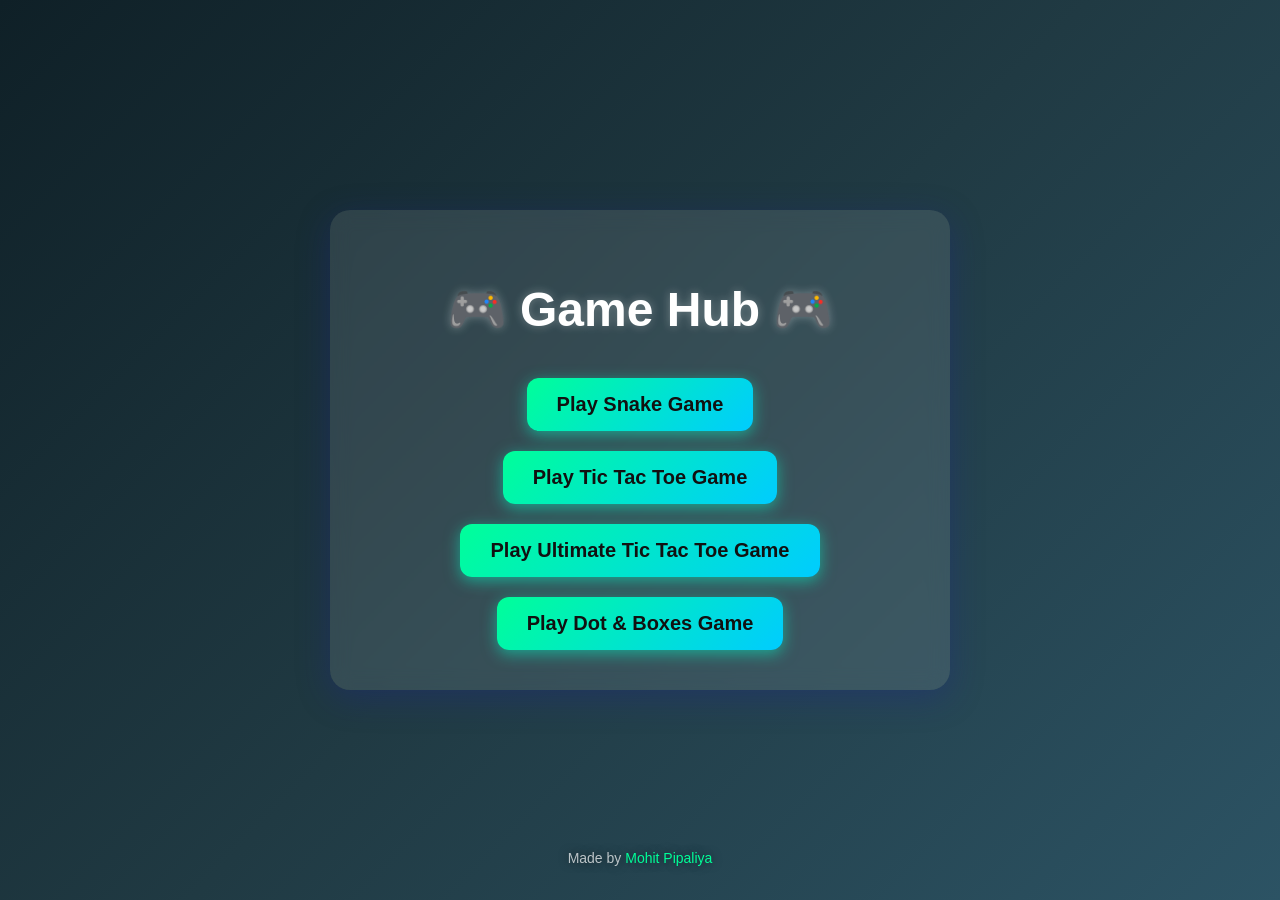
<file: Tic Tac Toe/templates/index.html>
<!DOCTYPE html>
<html lang="en">
<head>
    <meta charset="UTF-8">
    <meta name="viewport" content="width=device-width, initial-scale=1.0">
    <title>Game Hub</title>
    <style>
        /* Overall Page Style */
        body {
            margin: 0;
            padding: 0;
            min-height: 100vh;
            display: flex;
            justify-content: center;
            align-items: center;
            background: linear-gradient(135deg, #0f2027, #203a43, #2c5364);
            font-family: 'Poppins', sans-serif;
            color: #fff;
            overflow: hidden;
            position: relative;
        }

        /* Animated Star Background */
        .stars {
            position: absolute;
            top: 0;
            left: 0;
            width: 100%;
            height: 100%;
            background: url('https://cdn.pixabay.com/photo/2015/09/18/18/59/galaxy-944242_960_720.jpg') repeat;
            animation: moveStars 50s linear infinite;
            z-index: -1;
        }

        @keyframes moveStars {
            0% { transform: translate(0, 0); }
            100% { transform: translate(1000px, 0); }
        }

        /* Main Container for Content */
        .container {
            background: rgba(255, 255, 255, 0.1);
            backdrop-filter: blur(10px);
            border-radius: 20px;
            padding: 40px 60px;
            box-shadow: 0 8px 32px 0 rgba(31, 38, 135, 0.37);
            text-align: center;
            max-width: 500px;
            width: 90%;
            animation: fadeIn 1.5s ease-in-out;
        }

        h1 {
            font-size: 48px;
            margin-bottom: 40px;
            font-weight: 700;
            text-shadow: 0 0 10px rgba(255, 255, 255, 0.3);
        }

        /* Button Container */
        .button-container {
            display: flex;
            flex-direction: column;
            gap: 20px;
        }

        button {
            padding: 15px 30px;
            font-size: 20px;
            font-weight: 600;
            border: none;
            border-radius: 12px;
            background: linear-gradient(135deg, #00ff99, #00ccff);
            color: #111;
            cursor: pointer;
            transition: all 0.3s ease;
            box-shadow: 0 4px 15px rgba(0, 255, 204, 0.5);
        }

        button:hover {
            transform: scale(1.08);
            background: linear-gradient(135deg, #00ccff, #00ff99);
            box-shadow: 0 6px 20px rgba(0, 255, 204, 0.7);
        }

        form {
            margin: 0;
        }

        /* Fade-in animation for the container */
        @keyframes fadeIn {
            from { opacity: 0; transform: scale(0.95); }
            to { opacity: 1; transform: scale(1); }
        }

        /* Footer Style */
        footer {
            position: absolute;
            bottom: 20px;
            width: 100%;
            text-align: center;
            font-size: 14px;
            color: rgba(255, 255, 255, 0.7);
            text-shadow: 0 0 10px rgba(0, 0, 0, 0.5);
        }

        footer a {
            color: #00ff99;
            text-decoration: none;
        }

        /* Responsive Design for Mobile */
        @media screen and (max-width: 768px) {
            h1 {
                font-size: 36px;
            }

            button {
                font-size: 18px;
                padding: 12px 25px;
            }

            .container {
                padding: 30px 40px;
            }

            footer {
                font-size: 12px;
            }
        }
    </style>
</head>
<body>

    <!-- Animated Stars Background -->
    <div class="stars"></div>

    <!-- Main Content -->
    <div class="container">
        <h1>🎮 Game Hub 🎮</h1>

        <div class="button-container">
            <form action="/play1">
                <button type="submit">Play Snake Game</button>
            </form>
            <form action="/play2">
                <button type="submit">Play Tic Tac Toe Game</button>
            </form>
            <form action="/play3">
                <button type="submit">Play Ultimate Tic Tac Toe Game</button>
            </form>
            <form action="/play4">
                <button type="submit">Play Dot & Boxes Game</button>
            </form>
        </div>
    </div>

    <!-- Footer -->
    <footer>
        <p>Made by <a href="https://github.com/MohitPipaliya12" target="_blank">Mohit Pipaliya</a></p>
    </footer>

</body>
</html>
</file>
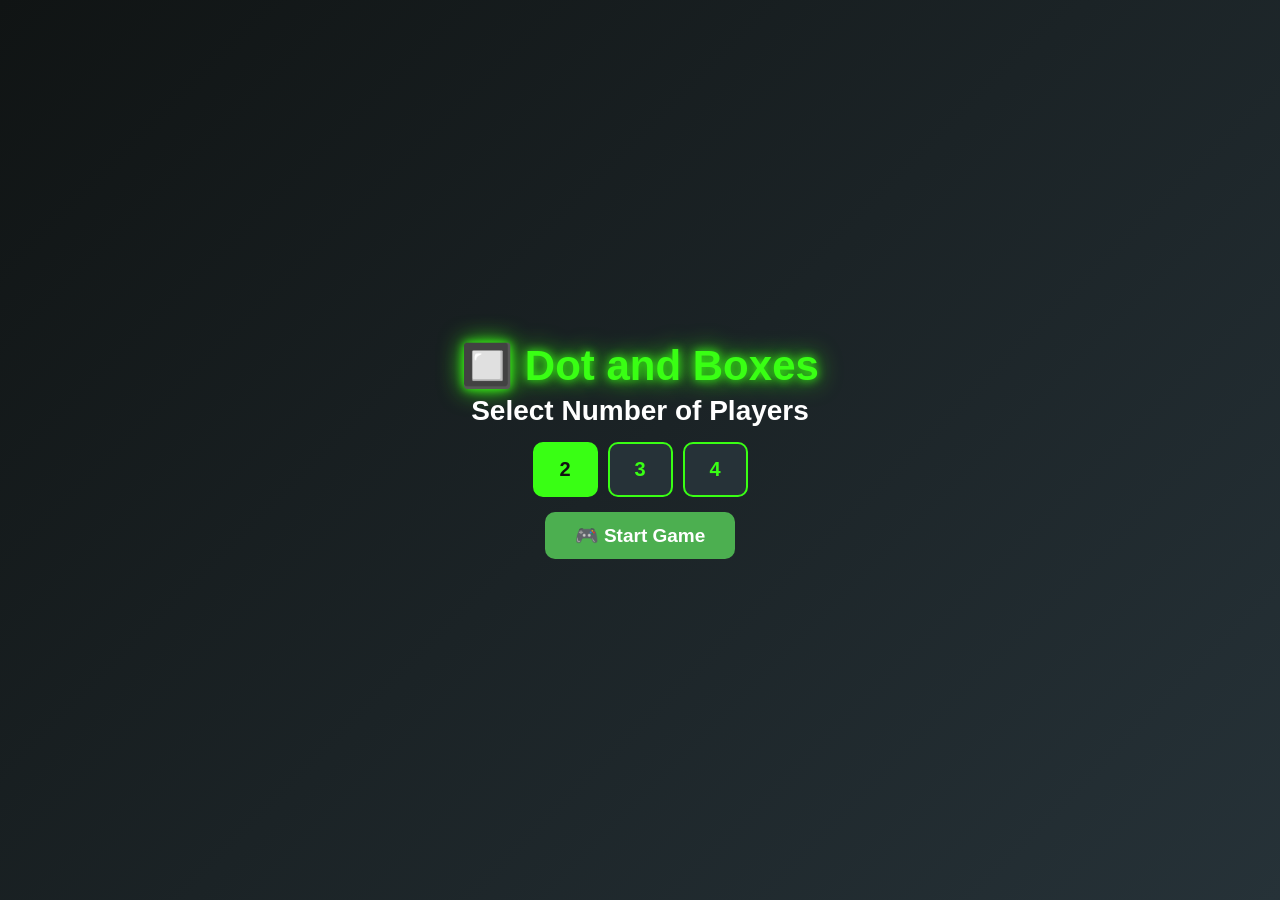
<file: templates/dot_and_box.html>
<!DOCTYPE html>
<html lang="en">

<head>

    <meta charset="UTF-8">

    <meta
        name="viewport"
        content="width=device-width,
                 initial-scale=1.0,
                 maximum-scale=1.0,
                 user-scalable=no"
    >

    <title>Dot and Boxes</title>

    <style>

        * {
            box-sizing: border-box;
            margin: 0;
            padding: 0;

            -webkit-tap-highlight-color:
                transparent;
        }


        html,
        body {

            width: 100%;
            height: 100%;

            overflow: hidden;

            touch-action: none;
        }


        body {

            position: fixed;

            inset: 0;

            display: flex;

            flex-direction: column;

            align-items: center;

            justify-content: center;

            background:
                linear-gradient(
                    135deg,
                    #101414,
                    #263238
                );

            color: white;

            font-family:
                Arial,
                Helvetica,
                sans-serif;
        }


        /* =========================
           TITLE
        ========================= */

        h1 {

            color: #39ff14;

            font-size:
                clamp(
                    24px,
                    6vw,
                    42px
                );

            text-shadow:
                0 0 10px #39ff14,
                0 0 25px #39ff14;

            margin-bottom: 5px;
        }


        /* =========================
           SETUP
        ========================= */

        #setup {

            display: flex;

            flex-direction: column;

            align-items: center;

            gap: 15px;

            width: 90%;
        }


        #setup h2 {

            font-size:
                clamp(
                    20px,
                    5vw,
                    28px
                );
        }


        .player-buttons {

            display: flex;

            gap: 10px;
        }


        .player-button {

            width: 65px;

            height: 55px;

            border:
                2px solid #39ff14;

            border-radius: 10px;

            background: #263238;

            color: #39ff14;

            font-size: 20px;

            font-weight: bold;

            cursor: pointer;
        }


        .player-button:active {

            transform: scale(0.92);
        }


        .player-button.selected {

            background: #39ff14;

            color: #111;
        }


        #startButton {

            padding:
                12px 30px;

            border: none;

            border-radius: 10px;

            background: #4caf50;

            color: white;

            font-size: 19px;

            font-weight: bold;

            cursor: pointer;
        }


        /* =========================
           GAME
        ========================= */

        #gameArea {

            display: none;

            flex-direction: column;

            align-items: center;

            width: 100%;
        }


        #turn {

            font-size:
                clamp(
                    16px,
                    4vw,
                    22px
                );

            font-weight: bold;

            margin-bottom: 5px;
        }


        #scores {

            display: flex;

            justify-content: center;

            flex-wrap: wrap;

            gap: 8px;

            margin-bottom: 8px;

            max-width: 95vw;
        }


        .score {

            padding:
                5px 10px;

            border-radius: 8px;

            background:
                rgba(
                    255,
                    255,
                    255,
                    0.08
                );

            font-size: 14px;

            font-weight: bold;
        }


        .score.active {

            border:
                2px solid #39ff14;

            color: #39ff14;
        }


        /* =========================
           BOARD
        ========================= */

        #board {

            position: relative;

            width:
                min(
                    88vw,
                    500px
                );

            height:
                min(
                    55vh,
                    500px
                );

            aspect-ratio: 1 / 1;
        }


        #boardCanvas {

            position: absolute;

            left: 0;

            top: 0;

            width: 100%;

            height: 100%;

            touch-action: none;
        }


        /* =========================
           GAME OVER
        ========================= */

        #gameOver {

            display: none;

            position: fixed;

            z-index: 50;

            left: 50%;

            top: 50%;

            transform:
                translate(
                    -50%,
                    -50%
                );

            width:
                min(
                    85vw,
                    350px
                );

            padding: 25px;

            text-align: center;

            background:
                rgba(
                    0,
                    0,
                    0,
                    0.96
                );

            border:
                2px solid #39ff14;

            border-radius: 15px;

            box-shadow:
                0 0 30px
                rgba(
                    57,
                    255,
                    20,
                    0.6
                );
        }


        #gameOver h2 {

            color: #39ff14;

            font-size: 30px;

            margin-bottom: 15px;
        }


        #winner {

            font-size: 20px;

            margin-bottom: 15px;
        }


        #restartButton {

            padding:
                12px 25px;

            border: none;

            border-radius: 10px;

            background: #4caf50;

            color: white;

            font-size: 18px;

            font-weight: bold;

            cursor: pointer;
        }


        /* =========================
           BOTTOM
        ========================= */

        .buttons {

            display: flex;

            gap: 10px;

            margin-top: 8px;
        }


        .small-button {

            padding:
                8px 15px;

            border:
                1px solid #39ff14;

            border-radius: 8px;

            background:
                #263238;

            color: #39ff14;

            font-weight: bold;
        }


        .back {

            margin-top: 5px;

            color: #00ff99;

            text-decoration: none;

            font-size: 13px;
        }


        /* =========================
           SMALL PHONES
        ========================= */

        @media (max-height: 600px) {

            h1 {

                font-size: 22px;

            }


            #board {

                height: 55vh;

                width: 55vh;

                max-width: 70vw;

            }


            .back {

                display: none;

            }

        }

    </style>

</head>


<body>


    <h1>
        🔲 Dot and Boxes
    </h1>


    <!-- =========================
         PLAYER SETUP
    ========================= -->

    <div id="setup">

        <h2>
            Select Number of Players
        </h2>


        <div class="player-buttons">

            <button
                class="player-button selected"
                data-players="2">

                2

            </button>


            <button
                class="player-button"
                data-players="3">

                3

            </button>


            <button
                class="player-button"
                data-players="4">

                4

            </button>

        </div>


        <button id="startButton">

            🎮 Start Game

        </button>

    </div>


    <!-- =========================
         GAME
    ========================= -->

    <div id="gameArea">


        <div id="turn">
            Player 1's Turn
        </div>


        <div id="scores"></div>


        <div id="board">

            <canvas id="boardCanvas"></canvas>

        </div>


        <div class="buttons">

            <button
                class="small-button"
                id="newGameButton">

                🔄 New Game

            </button>

        </div>


    
        <a href="/" class="back">← 🏠 Back to Game Hub</a>


    </div>


    <!-- =========================
         GAME OVER
    ========================= -->

    <div id="gameOver">

        <h2>
            🏆 GAME OVER
        </h2>


        <div id="winner"></div>


        <button id="restartButton">

            🔄 Play Again

        </button>

    </div>


    <script>

        const canvas =
            document.getElementById(
                "boardCanvas"
            );


        const ctx =
            canvas.getContext("2d");


        const setup =
            document.getElementById(
                "setup"
            );


        const gameArea =
            document.getElementById(
                "gameArea"
            );


        const turnElement =
            document.getElementById(
                "turn"
            );


        const scoresElement =
            document.getElementById(
                "scores"
            );


        const gameOverElement =
            document.getElementById(
                "gameOver"
            );


        const winnerElement =
            document.getElementById(
                "winner"
            );


        let selectedPlayers = 2;

        let state = null;

        let boardSize = 4;

        let cellSize = 0;

        let hoverLine = null;


        /*
         * Player buttons
         */

        document
            .querySelectorAll(
                ".player-button"
            )
            .forEach(button => {

                button.addEventListener(
                    "click",
                    () => {

                        document
                            .querySelectorAll(
                                ".player-button"
                            )
                            .forEach(b =>
                                b.classList.remove(
                                    "selected"
                                )
                            );


                        button.classList.add(
                            "selected"
                        );


                        selectedPlayers =
                            Number(
                                button.dataset.players
                            );
                    }
                );

            });


        /*
         * Start game
         */

        document
            .getElementById(
                "startButton"
            )
            .addEventListener(
                "click",
                startGame
            );


        async function startGame() {

            const response =
                await fetch(
                    "/dot/start",
                    {
                        method: "POST",

                        headers: {
                            "Content-Type":
                                "application/json"
                        },

                        body: JSON.stringify({
                            players:
                                selectedPlayers
                        })
                    }
                );


            const data =
                await response.json();


            if (!data.success) {

                alert(data.message);

                return;
            }


            state = data.state;

            boardSize =
                state.size;


            setup.style.display =
                "none";


            gameArea.style.display =
                "flex";


            gameOverElement.style.display =
                "none";


            resizeCanvas();

            updateUI();

            drawBoard();
        }


        /*
         * Canvas resize
         */

        function resizeCanvas() {

            const rect =
                canvas.getBoundingClientRect();


            const dpr =
                window.devicePixelRatio || 1;


            canvas.width =
                rect.width * dpr;


            canvas.height =
                rect.height * dpr;


            ctx.setTransform(
                dpr,
                0,
                0,
                dpr,
                0,
                0
            );


            cellSize =
                rect.width /
                boardSize;


            drawBoard();
        }


        window.addEventListener(
            "resize",
            resizeCanvas
        );


        /*
         * Draw board
         */

        function drawBoard() {

            if (!state) {
                return;
            }


            const width =
                canvas.clientWidth;


            const height =
                canvas.clientHeight;


            ctx.clearRect(
                0,
                0,
                width,
                height
            );


            /*
             * Draw completed boxes
             */

            for (
                const key in state.boxes
            ) {

                const parts =
                    key.split(",");

                const row =
                    Number(parts[0]);

                const col =
                    Number(parts[1]);

                const player =
                    state.boxes[key];


                const colors = [
                    "#ff4d4d",
                    "#4da6ff",
                    "#39ff14",
                    "#ffcc00"
                ];


                ctx.fillStyle =
                    colors[player];


                ctx.globalAlpha =
                    0.35;


                ctx.fillRect(

                    col * cellSize,

                    row * cellSize,

                    cellSize,

                    cellSize

                );


                ctx.globalAlpha = 1;


                ctx.fillStyle =
                    colors[player];


                ctx.font =
                    `${Math.max(
                        18,
                        cellSize * 0.3
                    )}px Arial`;


                ctx.textAlign = "center";

                ctx.textBaseline =
                    "middle";


                ctx.fillText(

                    `P${player + 1}`,

                    col * cellSize +
                        cellSize / 2,

                    row * cellSize +
                        cellSize / 2

                );

            }


            /*
             * Lines
             */

            ctx.lineWidth = 5;

            ctx.lineCap = "round";


            ctx.strokeStyle =
                "#39ff14";


            /*
             * Horizontal lines
             */

            state.horizontal_lines
                .forEach(line => {

                    const row =
                        line[0];

                    const col =
                        line[1];


                    ctx.beginPath();


                    ctx.moveTo(

                        col * cellSize,

                        row * cellSize

                    );


                    ctx.lineTo(

                        (col + 1) *
                            cellSize,

                        row * cellSize

                    );


                    ctx.stroke();

                });


            /*
             * Vertical lines
             */

            state.vertical_lines
                .forEach(line => {

                    const row =
                        line[0];

                    const col =
                        line[1];


                    ctx.beginPath();


                    ctx.moveTo(

                        col * cellSize,

                        row * cellSize

                    );


                    ctx.lineTo(

                        col * cellSize,

                        (row + 1) *
                            cellSize

                    );


                    ctx.stroke();

                });


            /*
             * Hover line
             */

            if (hoverLine) {

                ctx.strokeStyle =
                    "rgba(255,255,255,0.5)";

                ctx.lineWidth = 5;


                ctx.beginPath();


                if (
                    hoverLine.type === "h"
                ) {

                    ctx.moveTo(

                        hoverLine.col *
                            cellSize,

                        hoverLine.row *
                            cellSize

                    );


                    ctx.lineTo(

                        (hoverLine.col + 1) *
                            cellSize,

                        hoverLine.row *
                            cellSize

                    );

                }

                else {

                    ctx.moveTo(

                        hoverLine.col *
                            cellSize,

                        hoverLine.row *
                            cellSize

                    );


                    ctx.lineTo(

                        hoverLine.col *
                            cellSize,

                        (hoverLine.row + 1) *
                            cellSize

                    );

                }


                ctx.stroke();

            }


            /*
             * Dots
             */

            ctx.fillStyle = "#ffffff";


            for (
                let row = 0;
                row <= boardSize;
                row++
            ) {

                for (
                    let col = 0;
                    col <= boardSize;
                    col++
                ) {

                    ctx.beginPath();


                    ctx.arc(

                        col * cellSize,

                        row * cellSize,

                        7,

                        0,

                        Math.PI * 2

                    );


                    ctx.fill();

                }

            }

        }


        /*
         * Update UI
         */

        function updateUI() {

            turnElement.textContent =
                `Player ${
                    state.current_player + 1
                }'s Turn`;


            scoresElement.innerHTML = "";


            state.scores.forEach(
                (score, index) => {

                    const div =
                        document.createElement(
                            "div"
                        );


                    div.className =
                        "score";


                    if (
                        index ===
                        state.current_player
                    ) {

                        div.classList.add(
                            "active"
                        );

                    }


                    div.textContent =
                        `P${index + 1}: ${score}`;


                    scoresElement.appendChild(
                        div
                    );

                }
            );

        }


        /*
         * Find nearest line
         */

        function findLine(x, y) {

            let best = null;

            let bestDistance =
                Infinity;


            /*
             * Horizontal
             */

            for (
                let row = 0;
                row <= boardSize;
                row++
            ) {

                for (
                    let col = 0;
                    col < boardSize;
                    col++
                ) {

                    const x1 =
                        col * cellSize;

                    const y1 =
                        row * cellSize;

                    const x2 =
                        (col + 1) *
                        cellSize;


                    const distance =
                        distanceToHorizontal(
                            x,
                            y,
                            x1,
                            y1,
                            x2
                        );


                    if (
                        distance <
                            bestDistance
                    ) {

                        if (
                            distance <
                            cellSize * 0.30
                        ) {

                            bestDistance =
                                distance;


                            best = {

                                type: "h",

                                row: row,

                                col: col
                            };

                        }

                    }

                }

            }


            /*
             * Vertical
             */

            for (
                let row = 0;
                row < boardSize;
                row++
            ) {

                for (
                    let col = 0;
                    col <= boardSize;
                    col++
                ) {

                    const x1 =
                        col * cellSize;

                    const y1 =
                        row * cellSize;

                    const y2 =
                        (row + 1) *
                        cellSize;


                    const distance =
                        distanceToVertical(
                            x,
                            y,
                            x1,
                            y1,
                            y2
                        );


                    if (
                        distance <
                        bestDistance
                    ) {

                        if (
                            distance <
                            cellSize * 0.30
                        ) {

                            bestDistance =
                                distance;


                            best = {

                                type: "v",

                                row: row,

                                col: col
                            };

                        }

                    }

                }

            }


            return best;
        }


        /*
         * Distance horizontal
         */

        function distanceToHorizontal(
            px,
            py,
            x1,
            y,
            x2
        ) {

            const closestX =
                Math.max(
                    x1,
                    Math.min(
                        px,
                        x2
                    )
                );


            return Math.sqrt(

                Math.pow(
                    px - closestX,
                    2
                ) +

                Math.pow(
                    py - y,
                    2
                )

            );

        }


        /*
         * Distance vertical
         */

        function distanceToVertical(
            px,
            py,
            x,
            y1,
            y2
        ) {

            const closestY =
                Math.max(
                    y1,
                    Math.min(
                        py,
                        y2
                    )
                );


            return Math.sqrt(

                Math.pow(
                    px - x,
                    2
                ) +

                Math.pow(
                    py - closestY,
                    2
                )

            );

        }


        /*
         * Get mouse/touch position
         */

        function getPosition(event) {

            const rect =
                canvas.getBoundingClientRect();


            return {

                x:
                    event.clientX -
                    rect.left,

                y:
                    event.clientY -
                    rect.top
            };

        }


        /*
         * Mouse move
         */

        canvas.addEventListener(
            "pointermove",
            function(event) {

                const pos =
                    getPosition(event);


                hoverLine =
                    findLine(
                        pos.x,
                        pos.y
                    );


                drawBoard();

            }
        );


        /*
         * Leave board
         */

        canvas.addEventListener(
            "pointerleave",
            function() {

                hoverLine = null;

                drawBoard();

            }
        );


        /*
         * Click / Touch
         */

        canvas.addEventListener(
            "pointerdown",
            async function(event) {

                event.preventDefault();


                if (
                    !state ||
                    state.game_over
                ) {

                    return;

                }


                const pos =
                    getPosition(event);


                const line =
                    findLine(
                        pos.x,
                        pos.y
                    );


                if (!line) {
                    return;
                }


                await makeMove(line);

            }
        );


        /*
         * Make move
         */

        async function makeMove(line) {

            try {

                const response =
                    await fetch(
                        "/dot/move",
                        {

                            method: "POST",

                            headers: {
                                "Content-Type":
                                    "application/json"
                            },

                            body:
                                JSON.stringify({
                                    type:
                                        line.type,

                                    row:
                                        line.row,

                                    col:
                                        line.col
                                })
                        }
                    );


                const data =
                    await response.json();


                if (!data.success) {

                    return;
                }


                state =
                    data.state;


                updateUI();

                drawBoard();


                if (
                    state.game_over
                ) {

                    showGameOver();

                }

            }

            catch (error) {

                console.error(error);

            }

        }


        /*
         * Game over
         */

        function showGameOver() {

            gameOverElement.style.display =
                "block";


            const winner =
                state.winner;


            if (winner.tie) {

                const names =
                    winner.players
                        .map(
                            p =>
                                `Player ${p + 1}`
                        )
                        .join(" & ");


                winnerElement.textContent =
                    `🤝 Tie between ${names}`;

            }

            else {

                winnerElement.textContent =
                    `🏆 Player ${
                        winner.player + 1
                    } wins!`;

            }

        }


        /*
         * New Game
         */

        document
            .getElementById(
                "newGameButton"
            )
            .addEventListener(
                "click",
                function() {

                    gameArea.style.display =
                        "none";

                    setup.style.display =
                        "flex";

                    gameOverElement.style.display =
                        "none";

                }
            );


        /*
         * Play Again
         */

        document
            .getElementById(
                "restartButton"
            )
            .addEventListener(
                "click",
                function() {

                    gameOverElement.style.display =
                        "none";

                    startGame();

                }
            );

    </script>

</body>

</html>
</file>
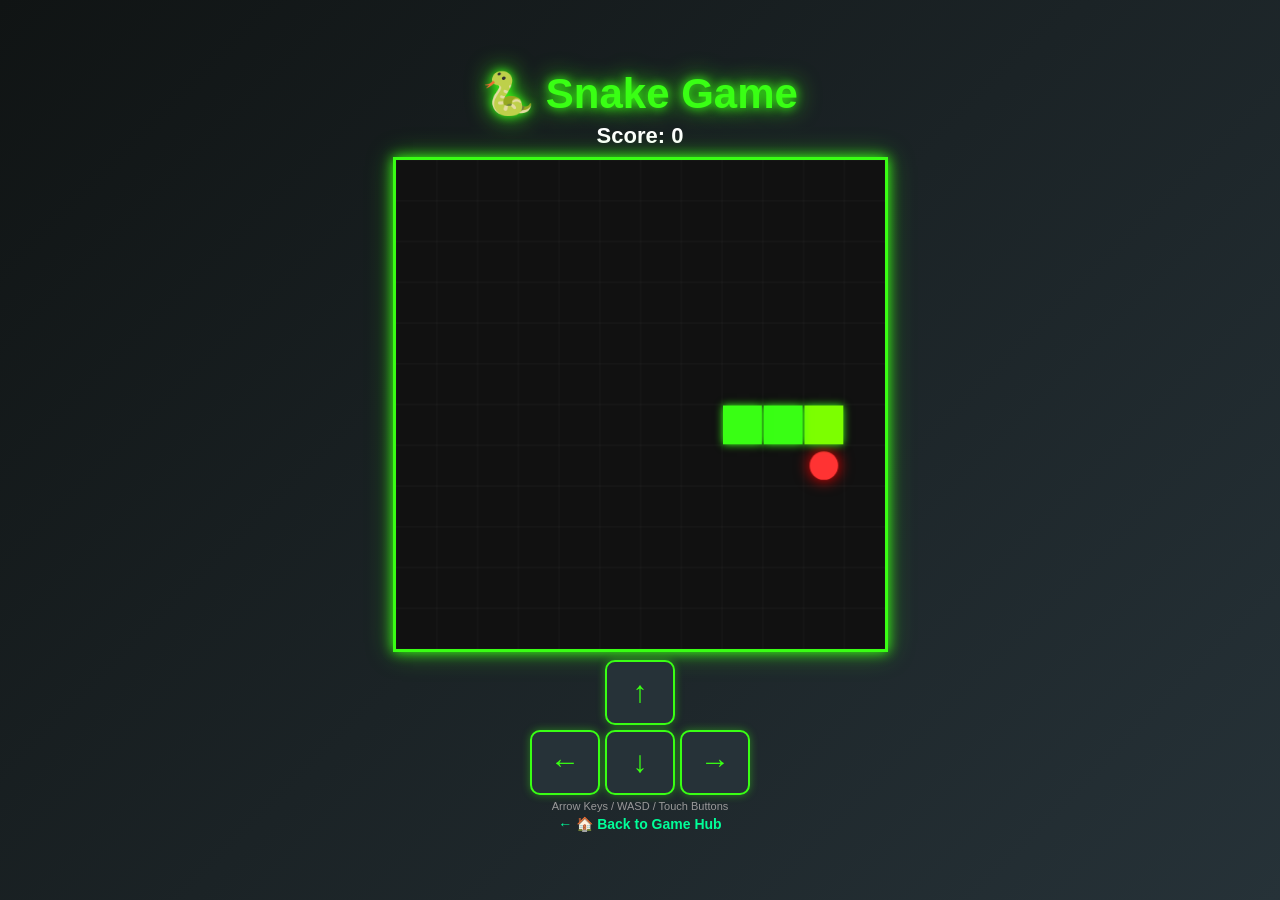
<file: templates/snake_game.html>
<!DOCTYPE html>
<html lang="en">

<head>

    <meta charset="UTF-8">

    <meta
        name="viewport"
        content="width=device-width,
                 initial-scale=1.0,
                 maximum-scale=1.0,
                 user-scalable=no"
    >

    <title>Snake Game</title>

    <style>

        * {
            box-sizing: border-box;
            margin: 0;
            padding: 0;
            -webkit-tap-highlight-color: transparent;
        }

        html,
        body {
            width: 100%;
            height: 100%;
            overflow: hidden;
            touch-action: none;
        }

        body {
            position: fixed;
            inset: 0;

            display: flex;
            flex-direction: column;
            align-items: center;
            justify-content: center;

            background:
                linear-gradient(
                    135deg,
                    #101414,
                    #263238
                );

            color: white;

            font-family:
                Arial,
                Helvetica,
                sans-serif;
        }


        /* =========================
           TITLE
        ========================= */

        h1 {

            font-size:
                clamp(24px, 6vw, 42px);

            color: #39ff14;

            text-align: center;

            margin-bottom: 5px;

            text-shadow:
                0 0 10px #39ff14,
                0 0 25px #39ff14;
        }


        /* =========================
           SCORE
        ========================= */

        #score {

            font-size:
                clamp(16px, 4vw, 22px);

            font-weight: bold;

            margin-bottom: 8px;
        }


        /* =========================
           CANVAS
        ========================= */

        #gameCanvas {

            display: block;

            background: #111;

            border:
                3px solid #39ff14;

            box-shadow:
                0 0 12px #39ff14,
                0 0 25px
                rgba(57, 255, 20, 0.4);

            max-width: 90vw;
            max-height: 55vh;

            touch-action: none;
        }


        /* =========================
           CONTROLS
        ========================= */

        #controls {

            display: grid;

            grid-template-columns:
                clamp(50px, 16vw, 70px)
                clamp(50px, 16vw, 70px)
                clamp(50px, 16vw, 70px);

            grid-template-rows:
                clamp(50px, 12vw, 65px)
                clamp(50px, 12vw, 65px);

            gap: 5px;

            margin-top: 8px;
        }


        .control {

            width: 100%;
            height: 100%;

            border:
                2px solid #39ff14;

            border-radius: 10px;

            background: #263238;

            color: #39ff14;

            font-size:
                clamp(22px, 7vw, 30px);

            font-weight: bold;

            cursor: pointer;

            touch-action: manipulation;

            user-select: none;

            -webkit-user-select: none;

            box-shadow:
                0 0 8px
                rgba(57, 255, 20, 0.4);
        }


        .control:active {

            background: #39ff14;

            color: #111;

            transform: scale(0.90);
        }


        #up {
            grid-column: 2;
            grid-row: 1;
        }


        #left {
            grid-column: 1;
            grid-row: 2;
        }


        #down {
            grid-column: 2;
            grid-row: 2;
        }


        #right {
            grid-column: 3;
            grid-row: 2;
        }


        /* =========================
           GAME OVER
        ========================= */

        #gameOver {

            display: none;

            position: absolute;

            z-index: 20;

            top: 50%;
            left: 50%;

            transform:
                translate(-50%, -50%);

            width:
                min(85vw, 350px);

            padding: 25px;

            text-align: center;

            background:
                rgba(0, 0, 0, 0.96);

            border:
                2px solid #39ff14;

            border-radius: 15px;

            box-shadow:
                0 0 30px
                rgba(57, 255, 20, 0.6);
        }


        #gameOver h2 {

            color: #ff3333;

            font-size: 32px;

            margin-bottom: 15px;

            text-shadow:
                0 0 10px red;
        }


        #gameOver p {

            font-size: 20px;

            margin-bottom: 15px;
        }


        #finalScore {

            color: #39ff14;

            font-size: 24px;
        }


        /* =========================
           RESTART
        ========================= */

        #restartButton {

            padding:
                12px 25px;

            border: none;

            border-radius: 10px;

            background: #4caf50;

            color: white;

            font-size: 18px;

            font-weight: bold;

            cursor: pointer;

            touch-action: manipulation;
        }


        #restartButton:active {

            transform: scale(0.92);
        }


        /* =========================
           BOTTOM
        ========================= */

        .instructions {

            font-size: 11px;

            color: #999;

            margin-top: 5px;
        }


        .back {

            font-size: 14px;

            color: #00ff99;

            text-decoration: none;

            font-weight: bold;

            margin-top: 4px;
        }


        /* =========================
           SMALL SCREEN
        ========================= */

        @media (max-height: 600px) {

            h1 {
                font-size: 24px;
            }

            #score {
                font-size: 16px;
            }

            #gameCanvas {
                max-height: 48vh;
            }

            #controls {
                margin-top: 4px;
            }

            .instructions,
            .back {
                display: none;
            }
        }


        /* =========================
           LANDSCAPE
        ========================= */

        @media
        (orientation: landscape)
        and (max-height: 600px) {

            body {

                flex-direction: row;

                flex-wrap: wrap;

                align-content: center;

                gap: 5px;
            }


            h1 {

                width: 100%;

                font-size: 22px;
            }


            #score {

                width: 100%;

                text-align: center;
            }


            #gameCanvas {

                max-height: 70vh;

                max-width: 55vw;
            }


            #controls {

                margin-left: 8px;
            }
        }

    </style>

</head>


<body>
    <!-- TITLE -->
    <h1> 🐍 Snake Game </h1>

    <!-- SCORE -->
    <div id="score">
        Score:
        <span id="scoreValue">
            0
        </span>
    </div>

    <!-- GAME -->
    <canvas
        id="gameCanvas"
        width="400"
        height="400">
    </canvas>

    <!-- CONTROLS -->
    <div id="controls">
        <button
            class="control"
            id="up"
            type="button">
            ↑
        </button>

        <button
            class="control"
            id="left"
            type="button">
            ←
        </button>

        <button
            class="control"
            id="down"
            type="button">
            ↓
        </button>

        <button
            class="control"
            id="right"
            type="button">
            →
        </button>
    </div>

    <!-- GAME OVER -->
    <div id="gameOver">
        <h2> GAME OVER </h2>
        <p>
            Final Score:
            <strong id="finalScore">
                0
            </strong>
        </p>

        <button
            id="restartButton"
            type="button">
            🔄 Restart
        </button>
    </div>

    <div class="instructions">
        Arrow Keys / WASD / Touch Buttons
    </div>

    <a href="/" class="back">← 🏠 Back to Game Hub</a>


    <script>
        const canvas =
            document.getElementById(
                "gameCanvas"
            );

        const ctx =
            canvas.getContext("2d");

        const scoreElement =
            document.getElementById(
                "scoreValue"
            );

        const controls =
            document.getElementById(
                "controls"
            );

        const gameOverElement =
            document.getElementById(
                "gameOver"
            );

        const finalScoreElement =
            document.getElementById(
                "finalScore"
            );

        const restartButton =
            document.getElementById(
                "restartButton"
            );

        const GRID = 12;
        let cellSize;
        let snake = [];
        let food = null;
        let direction = "RIGHT";
        let nextDirection = "RIGHT";
        let score = 0;
        let gameOver = false;
        let timer = null;

        /* =========================
           CANVAS SIZE
        ========================= */

        function resizeCanvas() {
            const availableWidth = window.innerWidth * 0.90;
            const availableHeight = window.innerHeight * 0.55;

            const size =
                Math.min(
                    availableWidth,
                    availableHeight,
                    500
                );

            const finalSize =
                Math.floor(
                    size / GRID
                ) * GRID;

            canvas.width = finalSize;
            canvas.height = finalSize;
            cellSize = finalSize / GRID;

            draw();
        }


        /* =========================
           START GAME
        ========================= */

        function startGame() {

            // Fixed starting position
            const center = Math.floor(GRID / 2);

            snake = [
                { x: center,     y: center },
                { x: center - 1, y: center },
                { x: center - 2, y: center }
            ];

            // Initial direction
            direction = "RIGHT";
            nextDirection = "RIGHT";

            // Initial score
            score = 0;

            // Game state
            gameOver = false;

            // Show score
            scoreElement.textContent = score;

            // Show controls
            controls.style.display = "grid";

            // Hide Game Over screen
            gameOverElement.style.display = "none";

            // Create food
            createFood();

            // Start game
            clearInterval(timer);

            timer = setInterval(update, 200);

            // Draw
            draw();
        }

        /* =========================
           CREATE FOOD
        ========================= */

        function createFood() {

            do {

                food = {

                    x:
                        Math.floor(
                            Math.random() *
                            GRID
                        ),

                    y:
                        Math.floor(
                            Math.random() *
                            GRID
                        )

                };

            } while (

                snake.some(
                    part =>
                        part.x === food.x &&
                        part.y === food.y
                )

            );
        }


        /* =========================
           DIRECTION
        ========================= */

        function changeDirection(
            newDirection
        ) {

            if (
                newDirection === "UP" &&
                nextDirection !== "DOWN"
            ) {

                nextDirection = "UP";
            }


            else if (
                newDirection === "DOWN" &&
                nextDirection !== "UP"
            ) {

                nextDirection = "DOWN";
            }


            else if (
                newDirection === "LEFT" &&
                nextDirection !== "RIGHT"
            ) {

                nextDirection = "LEFT";
            }


            else if (
                newDirection === "RIGHT" &&
                nextDirection !== "LEFT"
            ) {

                nextDirection = "RIGHT";
            }
        }


        /* =========================
           UPDATE GAME
        ========================= */

        function update() {

            if (gameOver) {
                return;
            }


            direction =
                nextDirection;


            const head = {

                x: snake[0].x,

                y: snake[0].y

            };


            if (direction === "UP") {
                head.y--;
            }


            if (direction === "DOWN") {
                head.y++;
            }


            if (direction === "LEFT") {
                head.x--;
            }


            if (direction === "RIGHT") {
                head.x++;
            }


            /*
             * WALL COLLISION
             */

            if (

                head.x < 0 ||
                head.x >= GRID ||
                head.y < 0 ||
                head.y >= GRID

            ) {

                endGame();

                return;
            }


            /*
             * SNAKE COLLISION
             */

            if (

                snake.some(
                    part =>
                        part.x === head.x &&
                        part.y === head.y
                )

            ) {

                endGame();

                return;
            }


            snake.unshift(head);


            /*
             * FOOD
             */

            if (

                head.x === food.x &&
                head.y === food.y

            ) {

                score += 10;


                scoreElement.textContent =
                    score;


                createFood();

            }

            else {

                snake.pop();

            }


            draw();
        }


        /* =========================
           DRAW
        ========================= */

        function draw() {

            if (!cellSize) {
                return;
            }


            /*
             * BACKGROUND
             */

            ctx.fillStyle =
                "#111";


            ctx.fillRect(
                0,
                0,
                canvas.width,
                canvas.height
            );


            /*
             * GRID
             */

            ctx.strokeStyle =
                "rgba(255,255,255,0.04)";


            for (
                let i = 0;
                i <= GRID;
                i++
            ) {

                ctx.beginPath();

                ctx.moveTo(
                    i * cellSize,
                    0
                );

                ctx.lineTo(
                    i * cellSize,
                    canvas.height
                );

                ctx.stroke();


                ctx.beginPath();

                ctx.moveTo(
                    0,
                    i * cellSize
                );

                ctx.lineTo(
                    canvas.width,
                    i * cellSize
                );

                ctx.stroke();
            }


            /*
             * FOOD
             */

            if (food) {

                ctx.fillStyle =
                    "#ff3333";


                ctx.shadowColor =
                    "#ff0000";


                ctx.shadowBlur = 15;


                ctx.beginPath();


                ctx.arc(

                    food.x * cellSize +
                        cellSize / 2,

                    food.y * cellSize +
                        cellSize / 2,

                    cellSize * 0.35,

                    0,
                    Math.PI * 2

                );


                ctx.fill();


                ctx.shadowBlur = 0;
            }


            /*
             * SNAKE
             */

            snake.forEach(

                (part, index) => {

                    ctx.fillStyle =
                        index === 0
                            ? "#7CFF00"
                            : "#39ff14";


                    ctx.shadowColor =
                        "#39ff14";


                    ctx.shadowBlur = 8;


                    ctx.fillRect(

                        part.x * cellSize + 1,

                        part.y * cellSize + 1,

                        cellSize - 2,

                        cellSize - 2

                    );


                    ctx.shadowBlur = 0;
                }
            );
        }


        /* =========================
           GAME OVER
        ========================= */

        function endGame() {

            gameOver = true;


            clearInterval(timer);

            timer = null;


            /*
             * Hide controls
             */

            // controls.style.display =
            //     "none";


            /*
             * Show game-over screen
             */

            finalScoreElement.textContent =
                score;


            gameOverElement.style.display =
                "block";
        }


        /* =========================
           MOBILE BUTTONS
        ========================= */

        function setupButton(
            id,
            directionName
        ) {

            const button =
                document.getElementById(id);


            button.addEventListener(
                "pointerdown",
                function(event) {

                    event.preventDefault();


                    if (!gameOver) {

                        changeDirection(
                            directionName
                        );

                    }

                }
            );
        }


        setupButton(
            "up",
            "UP"
        );


        setupButton(
            "down",
            "DOWN"
        );


        setupButton(
            "left",
            "LEFT"
        );


        setupButton(
            "right",
            "RIGHT"
        );


        /* =========================
           RESTART
        ========================= */

        restartButton.addEventListener(
            "pointerdown",
            function(event) {

                event.preventDefault();

                startGame();

            }
        );


        /* =========================
           KEYBOARD
        ========================= */

        document.addEventListener(
            "keydown",
            function(event) {

                const key =
                    event.key.toLowerCase();


                if (
                    key === "arrowup" ||
                    key === "w"
                ) {

                    event.preventDefault();

                    changeDirection("UP");
                }


                else if (
                    key === "arrowdown" ||
                    key === "s"
                ) {

                    event.preventDefault();

                    changeDirection("DOWN");
                }


                else if (
                    key === "arrowleft" ||
                    key === "a"
                ) {

                    event.preventDefault();

                    changeDirection("LEFT");
                }


                else if (
                    key === "arrowright" ||
                    key === "d"
                ) {

                    event.preventDefault();

                    changeDirection("RIGHT");
                }

            }
        );


        /* =========================
           RESIZE
        ========================= */

        window.addEventListener(
            "resize",
            resizeCanvas
        );


        /* =========================
           START
        ========================= */

        resizeCanvas();

        startGame();

    </script>

</body>

</html>
</file>
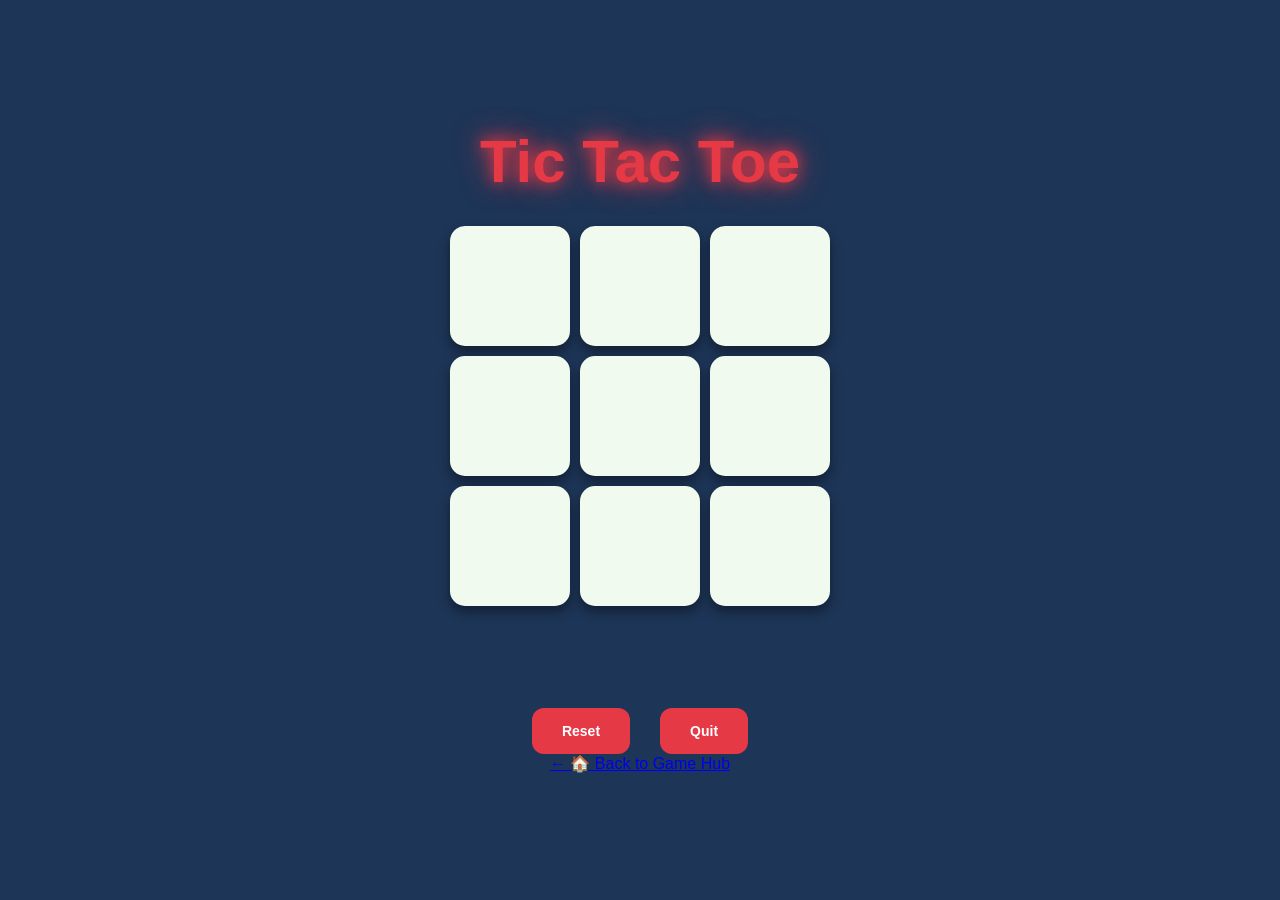
<file: templates/tic_tac_toe.html>
<!DOCTYPE html>
<html lang="en">
<head>
    <meta charset="UTF-8">
    <meta name="viewport" content="width=device-width, initial-scale=1.0">
    <title>Tic Tac Toe</title>
    <style>
        /* Body Style */
        body {
            background-color: #1D3557;
            color: white;
            font-family: 'Segoe UI', Tahoma, Geneva, Verdana, sans-serif;
            margin: 0;
            padding: 0;
            display: flex;
            flex-direction: column;
            justify-content: center;
            align-items: center;
            height: 100vh;
            text-align: center;
            overflow: hidden;
        }

        /* Title Styling with Neon Effect */
        h1 {
            color: #E63946;
            text-shadow: 0 0 15px #E63946, 0 0 30px #E63946;
            font-weight: bold;
            animation: neonPulse 1.5s infinite alternate;
            font-size: 60px;
            margin-bottom: 30px;
            margin-top: 0px;
        }

        /* Neon Pulse Animation */
        @keyframes neonPulse {
            0% {
                text-shadow: 0 0 15px #E63946, 0 0 30px #E63946;
            }
            100% {
                text-shadow: 0 0 25px #E63946, 0 0 50px #E63946;
            }
        }

        /* Board Styling */
        .board {
            display: grid;
            grid-template-columns: repeat(3, 120px);
            gap: 10px;
            justify-content: center;
            align-items: center;
            margin-bottom: 30px;
        }

        /* Cell Styling */
        .cell {
            width: 120px;
            height: 120px;
            font-size: 48px;
            background-color: #F1FAEE;
            color: #333;
            display: flex;
            align-items: center;
            justify-content: center;
            cursor: pointer;
            border-radius: 15px;
            transition: background-color 0.3s, transform 0.3s;
            box-shadow: 0 6px 12px rgba(0, 0, 0, 0.4);
        }

        /* Cell Hover Effect */
        .cell:hover {
            background-color: #A8DADC;
            transform: scale(1.05);
        }

        /* Status Text Styling */
        #status {
            font-size: 20px;
            margin-top: 10px;
            font-weight: bold;
            text-shadow: 0 0 10px rgba(0, 255, 255, 0.8);
            min-height: 40px; /* Ensures the status section is stable */
        }

        /* Button Group Styling */
        .button-group {
            margin-top: 5px;
            display: flex;
            gap: 30px;
            justify-content: center;
        }

        /* Button Styling */
        button {
            padding: 15px 30px;
            font-size: 14px;
            font-weight: bold;
            border: none;
            border-radius: 12px;
            background-color: #E63946;
            color: white;
            cursor: pointer;
            transition: background-color 0.3s, transform 0.3s;
        }

        /* Button Hover Effect */
        button:hover {
            background-color: #d62828;
            transform: scale(1.05);
        }
    </style>
</head>
<body>

    <!-- Title for Tic Tac Toe Game -->
    <h1>Tic Tac Toe</h1>

    <!-- Tic Tac Toe Board -->
    <div class="board" id="board"></div>

    <!-- Game Status -->
    <h2 id="status"></h2>

    <!-- Button Group (Reset and Quit) -->
    <div class="button-group">
        <button onclick="resetGame()">Reset</button>
        <button onclick="quitGame()">Quit</button>
    </div>
    <a href="/" class="back">← 🏠 Back to Game Hub</a>


    <script>
        const board = document.getElementById('board');
        const status = document.getElementById('status');
        let currentPlayer = 'O';
        let cells = Array(9).fill('');

        // Create the Tic Tac Toe board
        function createBoard() {
            board.innerHTML = '';
            cells.forEach((cell, index) => {
                const div = document.createElement('div');
                div.className = 'cell';
                div.dataset.index = index;
                div.addEventListener('click', handleClick);
                div.textContent = cell;
                board.appendChild(div);
            });
        }

        // Handle each cell click
        function handleClick(e) {
            const index = e.target.dataset.index;
            if (cells[index] === '') {
                cells[index] = currentPlayer;
                currentPlayer = currentPlayer === 'O' ? 'X' : 'O';
                createBoard();
                checkWinner();
            }
        }

        // Check if there is a winner
        function checkWinner() {
            const winPatterns = [
                [0, 1, 2], [3, 4, 5], [6, 7, 8],
                [0, 3, 6], [1, 4, 7], [2, 5, 8],
                [0, 4, 8], [2, 4, 6]
            ];
            winPatterns.forEach(pattern => {
                const [a, b, c] = pattern;
                if (cells[a] && cells[a] === cells[b] && cells[a] === cells[c]) {
                    status.textContent = `${cells[a]} wins!`;
                    board.querySelectorAll('.cell').forEach(cell => cell.removeEventListener('click', handleClick));
                }
            });
            if (!cells.includes('') && status.textContent === '') {
                status.textContent = "It's a draw!";
            }
        }

        // Reset the game
        function resetGame() {
            cells = Array(9).fill('');
            currentPlayer = 'O';
            status.textContent = '';
            createBoard();
        }

        // Quit the game and go back to the home page
        function quitGame() {
            if (confirm("Are you sure you want to quit the game?")) {
                window.location.href = "/";
            }
        }

        // Initialize the game board
        createBoard();
    </script>

</body>
</html>
</file>
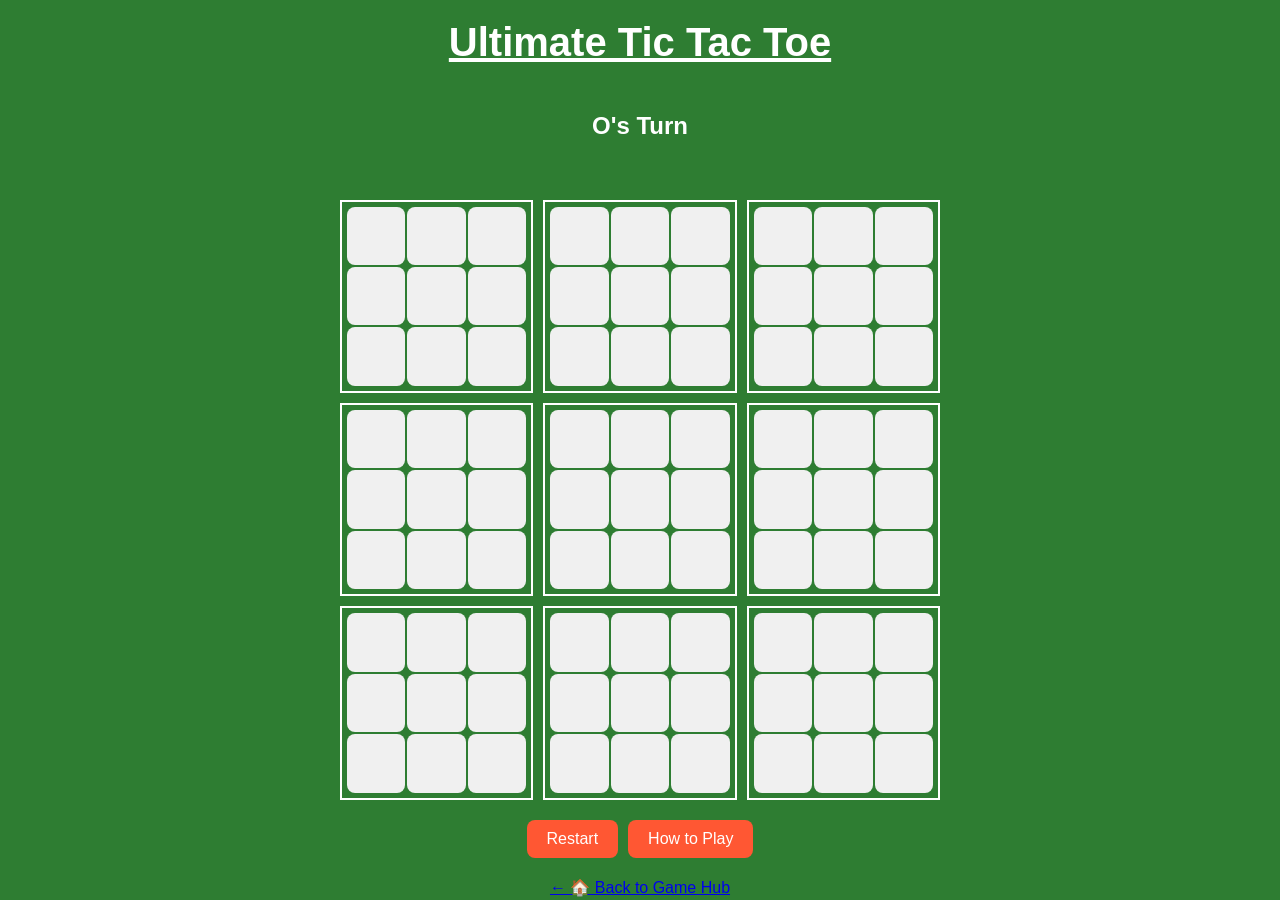
<file: templates/Ultimate_Tic_Tac_Toe.html>
<!DOCTYPE html>
<html lang="en">
<head>
    <meta charset="UTF-8">
    <meta name="viewport" content="width=device-width, initial-scale=1.0">
    <title>Ultimate Tic-Tac-Toe</title>
    <style>
        body {
            background-color: #2E7D32;
            color: white;
            font-family: 'Helvetica', sans-serif;
            margin: 0;
            padding: 0;
            display: flex;
            flex-direction: column;
            align-items: center;
            min-height: 100vh;
        }
        h1 {
            margin-top: 20px;
            font-size: 40px;
            text-decoration: underline;
        }
        #message {
            font-size: 18px;
            margin: 10px 0;
            color: #9FFFA6;
        }
        #board {
            display: grid;
            grid-template-columns: repeat(3, 1fr);
            gap: 10px;
            margin-top: 20px;
            width: 90vw;
            max-width: 600px; /* limits it on bigger screens */
        }
        .sub-board {
            display: grid;
            grid-template-columns: repeat(3, 1fr);
            grid-template-rows: repeat(3, 1fr);
            gap: 2px;
            border: 2px solid white;
            background-color: #2E7D32;
            aspect-ratio: 1 / 1; /* makes it always a perfect square */
            padding: 5px;
        }
        .cell {
            background-color: #F0F0F0;
            width: 100%;
            height: 100%;
            font-size: calc(8px + 2vw);
            color: black;
            font-weight: bold;
            cursor: pointer;
            display: flex;
            align-items: center;
            justify-content: center;
            overflow: hidden; /* prevent overflow */
            flex-shrink: 0; /* don't allow shrinking/growing */
            padding: 0; /* remove default padding */
            box-sizing: border-box; /* make padding and border included in width/height */
        }
        .cell.disabled {
            cursor: not-allowed;
            pointer-events: none;
        }
        .highlight {
            background-color: #007BFF;
        }
        .button-group {
            margin: 20px 0;
            display: flex;
            flex-wrap: wrap;
            gap: 10px;
            justify-content: center;
        }
        button {
            padding: 10px 20px;
            font-size: 16px;
            background-color: #FF5733;
            border: none;
            color: white;
            cursor: pointer;
            border-radius: 8px;
        }
        button:hover {
            background-color: #d43f00;
        }
        #howToPlayModal {
            display: none;
            position: fixed;
            top: 5%;
            left: 5%;
            width: 90%;
            height: 90%;
            background-color: #2E7D32;
            color: white;
            border: 4px solid white;
            padding: 20px;
            overflow-y: auto;
            z-index: 10;
        }
        #howToPlayModal h2 {
            margin-top: 0;
        }
        #closeModal {
            background: #FF5733;
            margin-top: 20px;
        }
    
        /* Mobile adjustments */
        @media (max-width: 600px) {
            h1 {
                font-size: 32px;
            }
            .cell {
                font-size: calc(10px + 3vw);
            }
            button {
                font-size: 14px;
                padding: 8px 16px;
            }
        }
    </style>
        
</head>
<body>
    <h1>Ultimate Tic Tac Toe</h1>
    <h2 id="currentPlayer">O's Turn</h2>
    <div id="message"></div>

    <div id="board"></div>

    <div class="button-group">
        <button onclick="restartGame()">Restart</button>
        <button onclick="showHowToPlay()">How to Play</button>
    </div>
    <a href="/" class="back">← 🏠 Back to Game Hub</a>


    <!-- How To Play Modal -->
    <div id="howToPlayModal">
        <h2>Rules of Ultimate Tic-Tac-Toe</h2>
        <p>
            1. The game consists of a 3x3 grid of 3x3 Tic-Tac-Toe boards.<br><br>
            2. Players alternate placing their marks ('X' or 'O') in empty cells.<br><br>
            3. The board you play on is determined by your previous move. 
            For example, if you place your mark in a cell in the top-left sub-board, 
            the next player must play in the top-left sub-board.<br><br>
            4. If a player fills an entire sub-board with their marks (horizontal, vertical, or diagonal), 
            that sub-board is marked as complete.<br><br>
            5. The goal is to fill an entire row, column, or diagonal in the main grid with your marks.<br><br>
            6. The game ends when a player wins or all sub-boards are filled with no winner.
        </p>
        <button id="closeModal" onclick="hideHowToPlay()">Close</button>
    </div>

    <script>
        let currentPlayer = "O";
        let mainBoard = Array(3).fill(null).map(() => Array(3).fill(null));
        let lastMove = null;
        let centerMarked = false;

        const board = document.getElementById("board");
        const message = document.getElementById("message");
        const currentPlayerDisplay = document.getElementById("currentPlayer");

        function createBoard() {
            board.innerHTML = '';
            for (let mainX = 0; mainX < 3; mainX++) {
                for (let mainY = 0; mainY < 3; mainY++) {
                    const subBoard = document.createElement('div');
                    subBoard.className = 'sub-board';
                    subBoard.dataset.mainX = mainX;
                    subBoard.dataset.mainY = mainY;

                    for (let subX = 0; subX < 3; subX++) {
                        for (let subY = 0; subY < 3; subY++) {
                            const cell = document.createElement('button');
                            cell.className = 'cell';
                            cell.dataset.x = mainX * 3 + subX;
                            cell.dataset.y = mainY * 3 + subY;
                            cell.onclick = () => onClick(cell);
                            subBoard.appendChild(cell);
                        }
                    }
                    board.appendChild(subBoard);
                }
            }
        }

        function onClick(cell) {
            const x = parseInt(cell.dataset.x);
            const y = parseInt(cell.dataset.y);

            const mainX = Math.floor(x / 3);
            const mainY = Math.floor(y / 3);
            const subX = x % 3;
            const subY = y % 3;

            if (lastMove) {
                const [targetX, targetY] = lastMove;
                if (mainBoard[targetX][targetY] !== null || centerMarked) {
                    centerMarked = false;
                } else if (mainX !== targetX || mainY !== targetY) {
                    message.textContent = "Invalid Move: Play in the designated sub-board!";
                    return;
                }
            }

            message.textContent = "";

            if (cell.textContent === "") {
                cell.textContent = currentPlayer;
                cell.style.color = currentPlayer === "O" ? "blue" : "red";

                if (checkSubWinner(mainX, mainY)) {
                    mainBoard[mainX][mainY] = currentPlayer;
                    fillSubBoard(mainX, mainY, currentPlayer);
                    if (checkWinner()) {
                        alert(`${currentPlayer} wins the game!`);
                        restartGame();
                        return;
                    }
                }

                currentPlayer = currentPlayer === "O" ? "X" : "O";
                currentPlayerDisplay.textContent = `${currentPlayer}'s Turn`;
                highlightBoard(subX, subY);
                lastMove = [subX, subY];

                if (mainBoard[subX][subY] !== null) {
                    centerMarked = true;
                }
            }
        }

        function highlightBoard(mainX, mainY) {
            document.querySelectorAll(".sub-board").forEach(sub => {
                sub.classList.remove("highlight");
            });

            const highlightColor = "highlight";
            const selector = `.sub-board[data-main-x="${mainX}"][data-main-y="${mainY}"]`;
            const targetBoard = document.querySelector(selector);
            if (targetBoard) {
                targetBoard.classList.add(highlightColor);
            }
        }

        function checkSubWinner(mainX, mainY) {
            let subCells = [];
            document.querySelectorAll(`.sub-board[data-main-x="${mainX}"][data-main-y="${mainY}"] .cell`).forEach(cell => {
                subCells.push(cell.textContent);
            });

            for (let i = 0; i < 3; i++) {
                if (subCells[i*3] && subCells[i*3] === subCells[i*3+1] && subCells[i*3] === subCells[i*3+2]) return true;
                if (subCells[i] && subCells[i] === subCells[i+3] && subCells[i] === subCells[i+6]) return true;
            }
            if (subCells[0] && subCells[0] === subCells[4] && subCells[0] === subCells[8]) return true;
            if (subCells[2] && subCells[2] === subCells[4] && subCells[2] === subCells[6]) return true;
            return false;
        }

        function checkWinner() {
            for (let i = 0; i < 3; i++) {
                if (mainBoard[i][0] && mainBoard[i][0] === mainBoard[i][1] && mainBoard[i][0] === mainBoard[i][2]) return true;
                if (mainBoard[0][i] && mainBoard[0][i] === mainBoard[1][i] && mainBoard[0][i] === mainBoard[2][i]) return true;
            }
            if (mainBoard[0][0] && mainBoard[0][0] === mainBoard[1][1] && mainBoard[0][0] === mainBoard[2][2]) return true;
            if (mainBoard[0][2] && mainBoard[0][2] === mainBoard[1][1] && mainBoard[0][2] === mainBoard[2][0]) return true;
            return false;
        }

        function fillSubBoard(mainX, mainY, player) {
            const subBoard = document.querySelector(`.sub-board[data-main-x="${mainX}"][data-main-y="${mainY}"]`);
            subBoard.querySelectorAll('.cell').forEach(cell => {
                cell.textContent = player;
                cell.classList.add('disabled');
                cell.style.backgroundColor = player === "X" ? "#FF5733" : "#007BFF";
                cell.style.color = "white";
            });
            subBoard.style.backgroundColor = player === "X" ? "#FF5733" : "#007BFF";
        }

        function restartGame() {
            mainBoard = Array(3).fill(null).map(() => Array(3).fill(null));
            lastMove = null;
            centerMarked = false;
            currentPlayer = "O";
            currentPlayerDisplay.textContent = "O's Turn";
            createBoard();
        }

        function showHowToPlay() {
            document.getElementById("howToPlayModal").style.display = "block";
        }

        function hideHowToPlay() {
            document.getElementById("howToPlayModal").style.display = "none";
        }

        createBoard();
    </script>
</body>
</html>
</file>
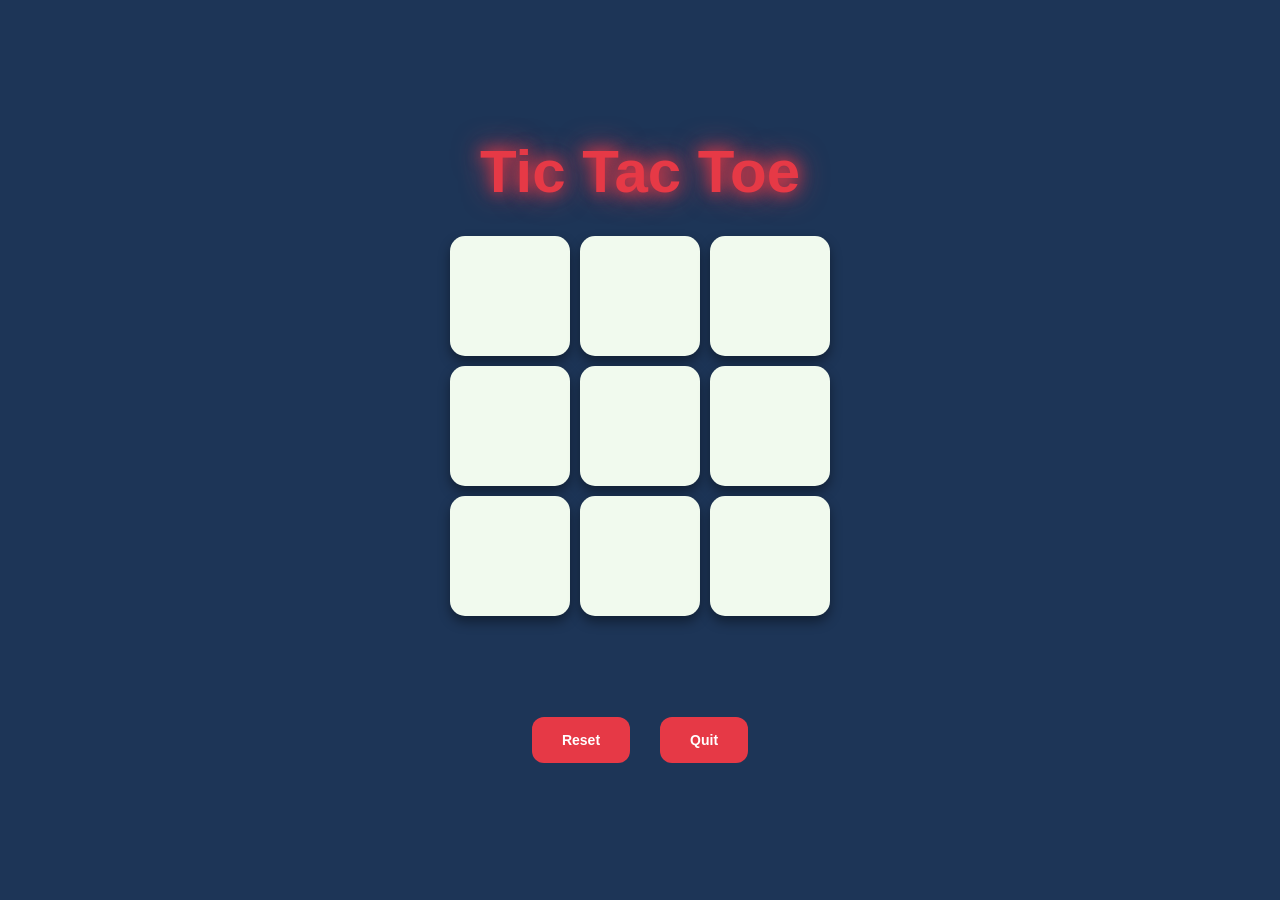
<file: Tic Tac Toe/templates/tic_tac_toe.html>
<!DOCTYPE html>
<html lang="en">
<head>
    <meta charset="UTF-8">
    <meta name="viewport" content="width=device-width, initial-scale=1.0">
    <title>Tic Tac Toe</title>
    <style>
        /* Body Style */
        body {
            background-color: #1D3557;
            color: white;
            font-family: 'Segoe UI', Tahoma, Geneva, Verdana, sans-serif;
            margin: 0;
            padding: 0;
            display: flex;
            flex-direction: column;
            justify-content: center;
            align-items: center;
            height: 100vh;
            text-align: center;
            overflow: hidden;
        }

        /* Title Styling with Neon Effect */
        h1 {
            color: #E63946;
            text-shadow: 0 0 15px #E63946, 0 0 30px #E63946;
            font-weight: bold;
            animation: neonPulse 1.5s infinite alternate;
            font-size: 60px;
            margin-bottom: 30px;
            margin-top: 0px;
        }

        /* Neon Pulse Animation */
        @keyframes neonPulse {
            0% {
                text-shadow: 0 0 15px #E63946, 0 0 30px #E63946;
            }
            100% {
                text-shadow: 0 0 25px #E63946, 0 0 50px #E63946;
            }
        }

        /* Board Styling */
        .board {
            display: grid;
            grid-template-columns: repeat(3, 120px);
            gap: 10px;
            justify-content: center;
            align-items: center;
            margin-bottom: 30px;
        }

        /* Cell Styling */
        .cell {
            width: 120px;
            height: 120px;
            font-size: 48px;
            background-color: #F1FAEE;
            color: #333;
            display: flex;
            align-items: center;
            justify-content: center;
            cursor: pointer;
            border-radius: 15px;
            transition: background-color 0.3s, transform 0.3s;
            box-shadow: 0 6px 12px rgba(0, 0, 0, 0.4);
        }

        /* Cell Hover Effect */
        .cell:hover {
            background-color: #A8DADC;
            transform: scale(1.05);
        }

        /* Status Text Styling */
        #status {
            font-size: 20px;
            margin-top: 10px;
            font-weight: bold;
            text-shadow: 0 0 10px rgba(0, 255, 255, 0.8);
            min-height: 40px; /* Ensures the status section is stable */
        }

        /* Button Group Styling */
        .button-group {
            margin-top: 5px;
            display: flex;
            gap: 30px;
            justify-content: center;
        }

        /* Button Styling */
        button {
            padding: 15px 30px;
            font-size: 14px;
            font-weight: bold;
            border: none;
            border-radius: 12px;
            background-color: #E63946;
            color: white;
            cursor: pointer;
            transition: background-color 0.3s, transform 0.3s;
        }

        /* Button Hover Effect */
        button:hover {
            background-color: #d62828;
            transform: scale(1.05);
        }
    </style>
</head>
<body>

    <!-- Title for Tic Tac Toe Game -->
    <h1>Tic Tac Toe</h1>

    <!-- Tic Tac Toe Board -->
    <div class="board" id="board"></div>

    <!-- Game Status -->
    <h2 id="status"></h2>

    <!-- Button Group (Reset and Quit) -->
    <div class="button-group">
        <button onclick="resetGame()">Reset</button>
        <button onclick="quitGame()">Quit</button>
    </div>

    <script>
        const board = document.getElementById('board');
        const status = document.getElementById('status');
        let currentPlayer = 'O';
        let cells = Array(9).fill('');

        // Create the Tic Tac Toe board
        function createBoard() {
            board.innerHTML = '';
            cells.forEach((cell, index) => {
                const div = document.createElement('div');
                div.className = 'cell';
                div.dataset.index = index;
                div.addEventListener('click', handleClick);
                div.textContent = cell;
                board.appendChild(div);
            });
        }

        // Handle each cell click
        function handleClick(e) {
            const index = e.target.dataset.index;
            if (cells[index] === '') {
                cells[index] = currentPlayer;
                currentPlayer = currentPlayer === 'O' ? 'X' : 'O';
                createBoard();
                checkWinner();
            }
        }

        // Check if there is a winner
        function checkWinner() {
            const winPatterns = [
                [0, 1, 2], [3, 4, 5], [6, 7, 8],
                [0, 3, 6], [1, 4, 7], [2, 5, 8],
                [0, 4, 8], [2, 4, 6]
            ];
            winPatterns.forEach(pattern => {
                const [a, b, c] = pattern;
                if (cells[a] && cells[a] === cells[b] && cells[a] === cells[c]) {
                    status.textContent = `${cells[a]} wins!`;
                    board.querySelectorAll('.cell').forEach(cell => cell.removeEventListener('click', handleClick));
                }
            });
            if (!cells.includes('') && status.textContent === '') {
                status.textContent = "It's a draw!";
            }
        }

        // Reset the game
        function resetGame() {
            cells = Array(9).fill('');
            currentPlayer = 'O';
            status.textContent = '';
            createBoard();
        }

        // Quit the game and go back to the home page
        function quitGame() {
            if (confirm("Are you sure you want to quit the game?")) {
                window.location.href = "/";
            }
        }

        // Initialize the game board
        createBoard();
    </script>

</body>
</html>
</file>
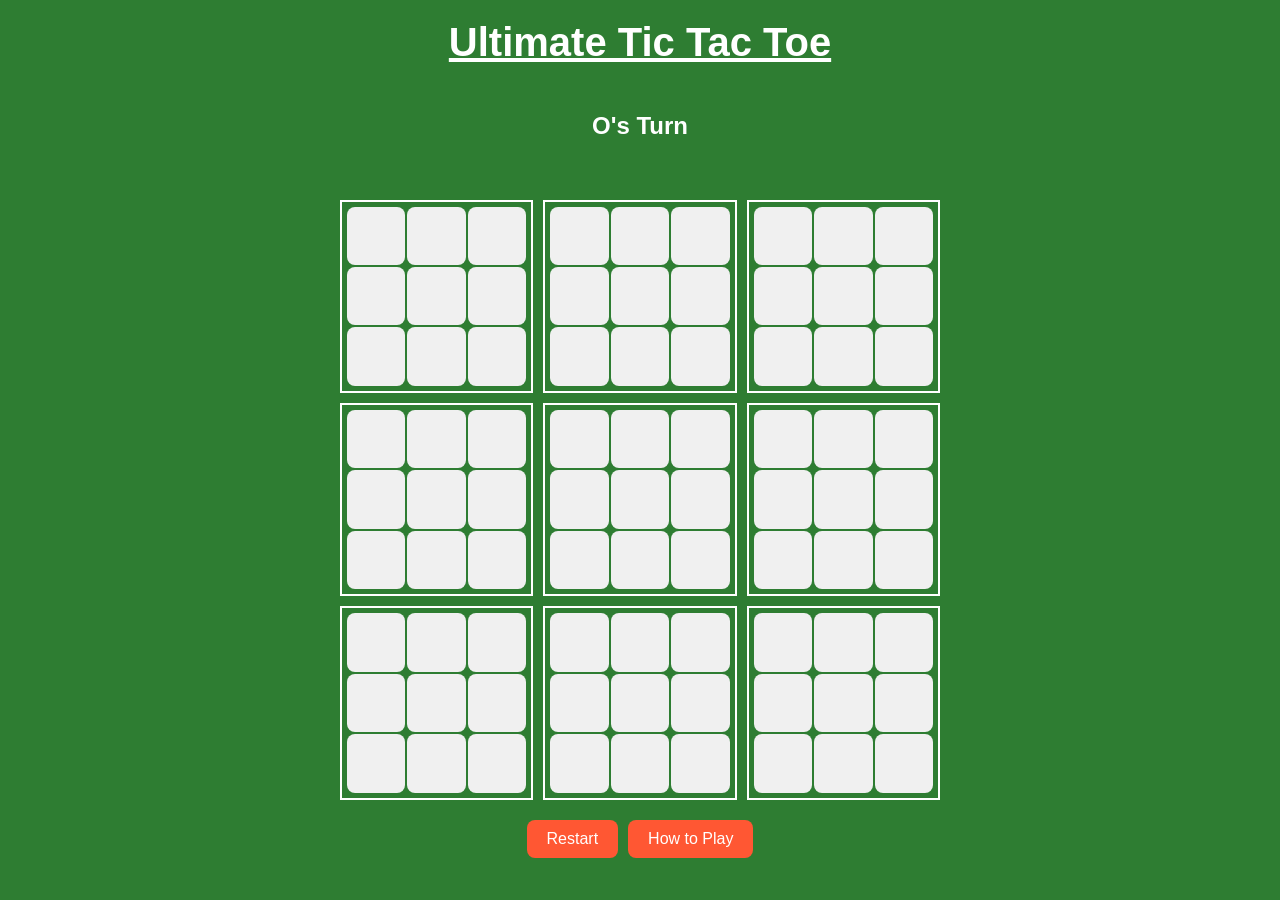
<file: Tic Tac Toe/templates/Ultimate_Tic_Tac_Toe.html>
<!DOCTYPE html>
<html lang="en">
<head>
    <meta charset="UTF-8">
    <meta name="viewport" content="width=device-width, initial-scale=1.0">
    <title>Ultimate Tic-Tac-Toe</title>
    <style>
        body {
            background-color: #2E7D32;
            color: white;
            font-family: 'Helvetica', sans-serif;
            margin: 0;
            padding: 0;
            display: flex;
            flex-direction: column;
            align-items: center;
            min-height: 100vh;
        }
        h1 {
            margin-top: 20px;
            font-size: 40px;
            text-decoration: underline;
        }
        #message {
            font-size: 18px;
            margin: 10px 0;
            color: #9FFFA6;
        }
        #board {
            display: grid;
            grid-template-columns: repeat(3, 1fr);
            gap: 10px;
            margin-top: 20px;
            width: 90vw;
            max-width: 600px; /* limits it on bigger screens */
        }
        .sub-board {
            display: grid;
            grid-template-columns: repeat(3, 1fr);
            grid-template-rows: repeat(3, 1fr);
            gap: 2px;
            border: 2px solid white;
            background-color: #2E7D32;
            aspect-ratio: 1 / 1; /* makes it always a perfect square */
            padding: 5px;
        }
        .cell {
            background-color: #F0F0F0;
            width: 100%;
            height: 100%;
            font-size: calc(8px + 2vw);
            color: black;
            font-weight: bold;
            cursor: pointer;
            display: flex;
            align-items: center;
            justify-content: center;
            overflow: hidden; /* prevent overflow */
            flex-shrink: 0; /* don't allow shrinking/growing */
            padding: 0; /* remove default padding */
            box-sizing: border-box; /* make padding and border included in width/height */
        }
        .cell.disabled {
            cursor: not-allowed;
            pointer-events: none;
        }
        .highlight {
            background-color: #007BFF;
        }
        .button-group {
            margin: 20px 0;
            display: flex;
            flex-wrap: wrap;
            gap: 10px;
            justify-content: center;
        }
        button {
            padding: 10px 20px;
            font-size: 16px;
            background-color: #FF5733;
            border: none;
            color: white;
            cursor: pointer;
            border-radius: 8px;
        }
        button:hover {
            background-color: #d43f00;
        }
        #howToPlayModal {
            display: none;
            position: fixed;
            top: 5%;
            left: 5%;
            width: 90%;
            height: 90%;
            background-color: #2E7D32;
            color: white;
            border: 4px solid white;
            padding: 20px;
            overflow-y: auto;
            z-index: 10;
        }
        #howToPlayModal h2 {
            margin-top: 0;
        }
        #closeModal {
            background: #FF5733;
            margin-top: 20px;
        }
    
        /* Mobile adjustments */
        @media (max-width: 600px) {
            h1 {
                font-size: 32px;
            }
            .cell {
                font-size: calc(10px + 3vw);
            }
            button {
                font-size: 14px;
                padding: 8px 16px;
            }
        }
    </style>
        
</head>
<body>
    <h1>Ultimate Tic Tac Toe</h1>
    <h2 id="currentPlayer">O's Turn</h2>
    <div id="message"></div>

    <div id="board"></div>

    <div class="button-group">
        <button onclick="restartGame()">Restart</button>
        <button onclick="showHowToPlay()">How to Play</button>
    </div>

    <!-- How To Play Modal -->
    <div id="howToPlayModal">
        <h2>Rules of Ultimate Tic-Tac-Toe</h2>
        <p>
            1. The game consists of a 3x3 grid of 3x3 Tic-Tac-Toe boards.<br><br>
            2. Players alternate placing their marks ('X' or 'O') in empty cells.<br><br>
            3. The board you play on is determined by your previous move. 
            For example, if you place your mark in a cell in the top-left sub-board, 
            the next player must play in the top-left sub-board.<br><br>
            4. If a player fills an entire sub-board with their marks (horizontal, vertical, or diagonal), 
            that sub-board is marked as complete.<br><br>
            5. The goal is to fill an entire row, column, or diagonal in the main grid with your marks.<br><br>
            6. The game ends when a player wins or all sub-boards are filled with no winner.
        </p>
        <button id="closeModal" onclick="hideHowToPlay()">Close</button>
    </div>

    <script>
        let currentPlayer = "O";
        let mainBoard = Array(3).fill(null).map(() => Array(3).fill(null));
        let lastMove = null;
        let centerMarked = false;

        const board = document.getElementById("board");
        const message = document.getElementById("message");
        const currentPlayerDisplay = document.getElementById("currentPlayer");

        function createBoard() {
            board.innerHTML = '';
            for (let mainX = 0; mainX < 3; mainX++) {
                for (let mainY = 0; mainY < 3; mainY++) {
                    const subBoard = document.createElement('div');
                    subBoard.className = 'sub-board';
                    subBoard.dataset.mainX = mainX;
                    subBoard.dataset.mainY = mainY;

                    for (let subX = 0; subX < 3; subX++) {
                        for (let subY = 0; subY < 3; subY++) {
                            const cell = document.createElement('button');
                            cell.className = 'cell';
                            cell.dataset.x = mainX * 3 + subX;
                            cell.dataset.y = mainY * 3 + subY;
                            cell.onclick = () => onClick(cell);
                            subBoard.appendChild(cell);
                        }
                    }
                    board.appendChild(subBoard);
                }
            }
        }

        function onClick(cell) {
            const x = parseInt(cell.dataset.x);
            const y = parseInt(cell.dataset.y);

            const mainX = Math.floor(x / 3);
            const mainY = Math.floor(y / 3);
            const subX = x % 3;
            const subY = y % 3;

            if (lastMove) {
                const [targetX, targetY] = lastMove;
                if (mainBoard[targetX][targetY] !== null || centerMarked) {
                    centerMarked = false;
                } else if (mainX !== targetX || mainY !== targetY) {
                    message.textContent = "Invalid Move: Play in the designated sub-board!";
                    return;
                }
            }

            message.textContent = "";

            if (cell.textContent === "") {
                cell.textContent = currentPlayer;
                cell.style.color = currentPlayer === "O" ? "blue" : "red";

                if (checkSubWinner(mainX, mainY)) {
                    mainBoard[mainX][mainY] = currentPlayer;
                    fillSubBoard(mainX, mainY, currentPlayer);
                    if (checkWinner()) {
                        alert(`${currentPlayer} wins the game!`);
                        restartGame();
                        return;
                    }
                }

                currentPlayer = currentPlayer === "O" ? "X" : "O";
                currentPlayerDisplay.textContent = `${currentPlayer}'s Turn`;
                highlightBoard(subX, subY);
                lastMove = [subX, subY];

                if (mainBoard[subX][subY] !== null) {
                    centerMarked = true;
                }
            }
        }

        function highlightBoard(mainX, mainY) {
            document.querySelectorAll(".sub-board").forEach(sub => {
                sub.classList.remove("highlight");
            });

            const highlightColor = "highlight";
            const selector = `.sub-board[data-main-x="${mainX}"][data-main-y="${mainY}"]`;
            const targetBoard = document.querySelector(selector);
            if (targetBoard) {
                targetBoard.classList.add(highlightColor);
            }
        }

        function checkSubWinner(mainX, mainY) {
            let subCells = [];
            document.querySelectorAll(`.sub-board[data-main-x="${mainX}"][data-main-y="${mainY}"] .cell`).forEach(cell => {
                subCells.push(cell.textContent);
            });

            for (let i = 0; i < 3; i++) {
                if (subCells[i*3] && subCells[i*3] === subCells[i*3+1] && subCells[i*3] === subCells[i*3+2]) return true;
                if (subCells[i] && subCells[i] === subCells[i+3] && subCells[i] === subCells[i+6]) return true;
            }
            if (subCells[0] && subCells[0] === subCells[4] && subCells[0] === subCells[8]) return true;
            if (subCells[2] && subCells[2] === subCells[4] && subCells[2] === subCells[6]) return true;
            return false;
        }

        function checkWinner() {
            for (let i = 0; i < 3; i++) {
                if (mainBoard[i][0] && mainBoard[i][0] === mainBoard[i][1] && mainBoard[i][0] === mainBoard[i][2]) return true;
                if (mainBoard[0][i] && mainBoard[0][i] === mainBoard[1][i] && mainBoard[0][i] === mainBoard[2][i]) return true;
            }
            if (mainBoard[0][0] && mainBoard[0][0] === mainBoard[1][1] && mainBoard[0][0] === mainBoard[2][2]) return true;
            if (mainBoard[0][2] && mainBoard[0][2] === mainBoard[1][1] && mainBoard[0][2] === mainBoard[2][0]) return true;
            return false;
        }

        function fillSubBoard(mainX, mainY, player) {
            const subBoard = document.querySelector(`.sub-board[data-main-x="${mainX}"][data-main-y="${mainY}"]`);
            subBoard.querySelectorAll('.cell').forEach(cell => {
                cell.textContent = player;
                cell.classList.add('disabled');
                cell.style.backgroundColor = player === "X" ? "#FF5733" : "#007BFF";
                cell.style.color = "white";
            });
            subBoard.style.backgroundColor = player === "X" ? "#FF5733" : "#007BFF";
        }

        function restartGame() {
            mainBoard = Array(3).fill(null).map(() => Array(3).fill(null));
            lastMove = null;
            centerMarked = false;
            currentPlayer = "O";
            currentPlayerDisplay.textContent = "O's Turn";
            createBoard();
        }

        function showHowToPlay() {
            document.getElementById("howToPlayModal").style.display = "block";
        }

        function hideHowToPlay() {
            document.getElementById("howToPlayModal").style.display = "none";
        }

        createBoard();
    </script>
</body>
</html>
</file>
